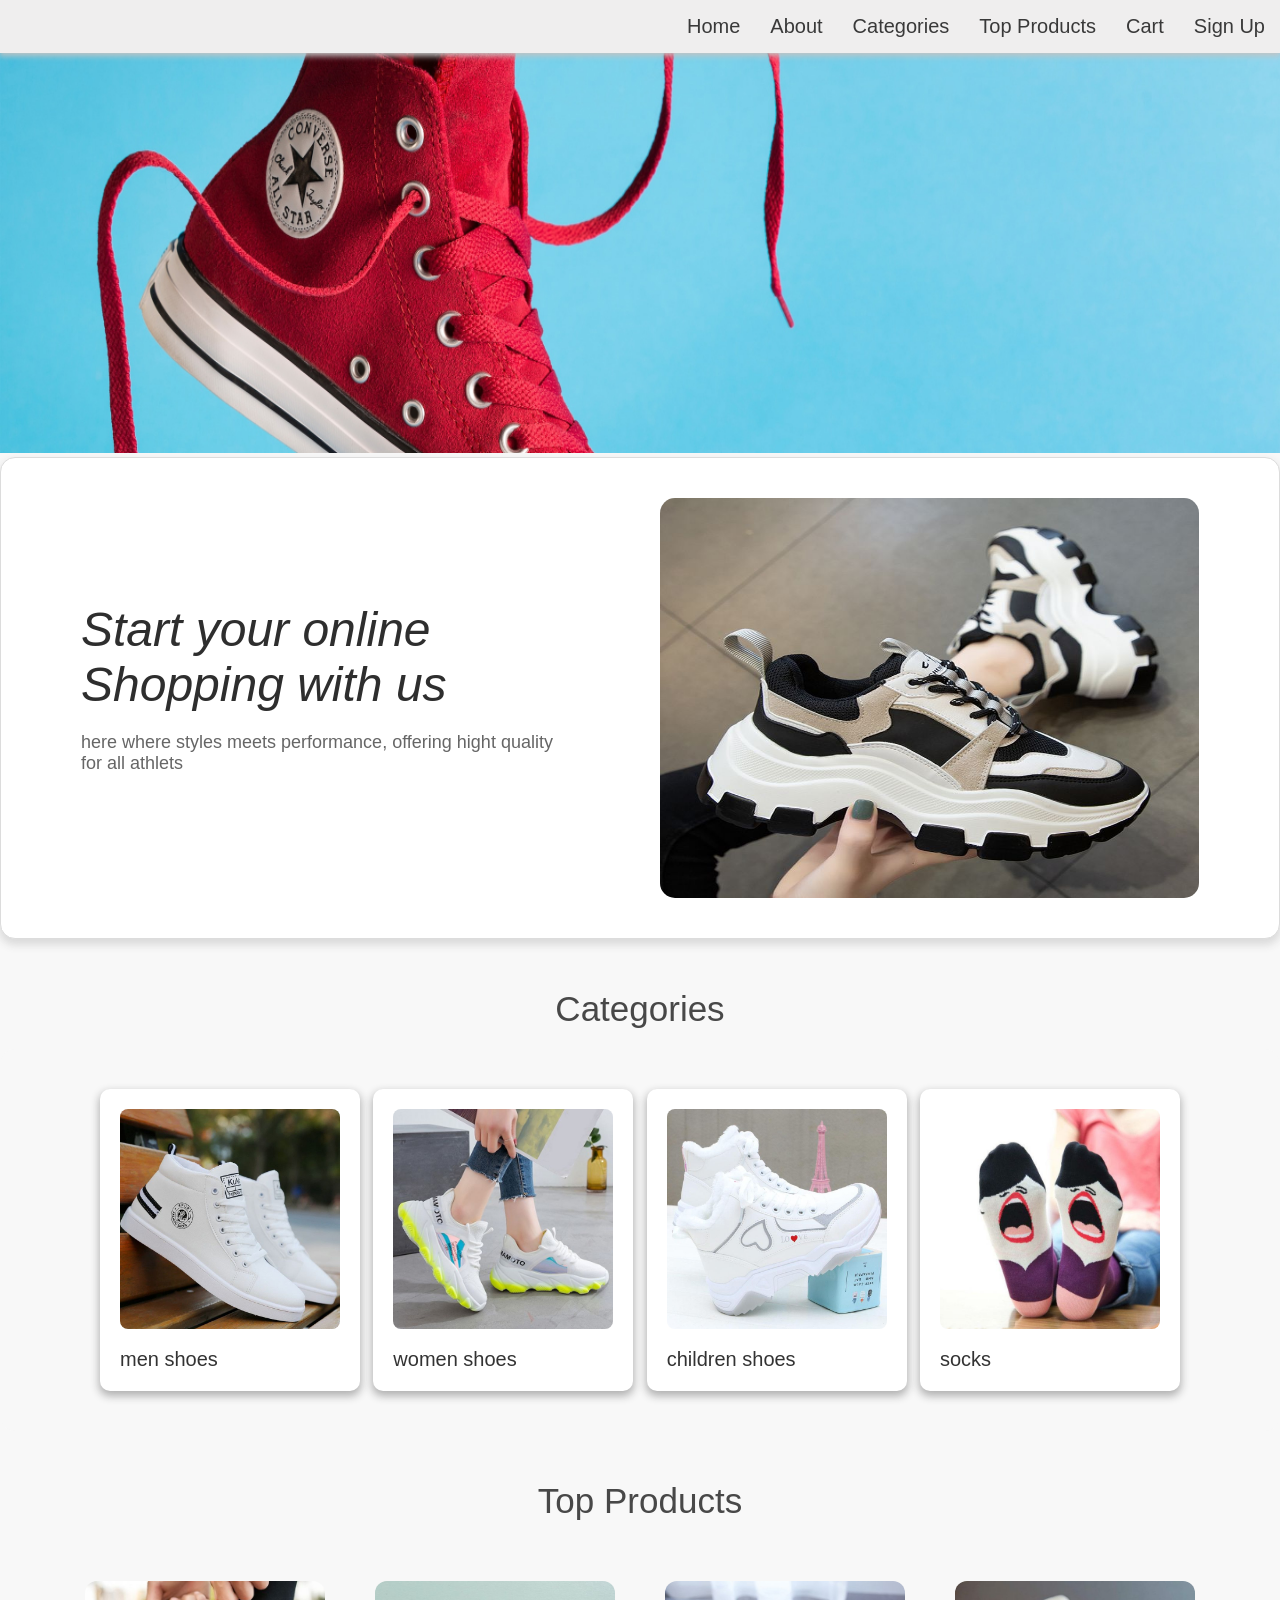
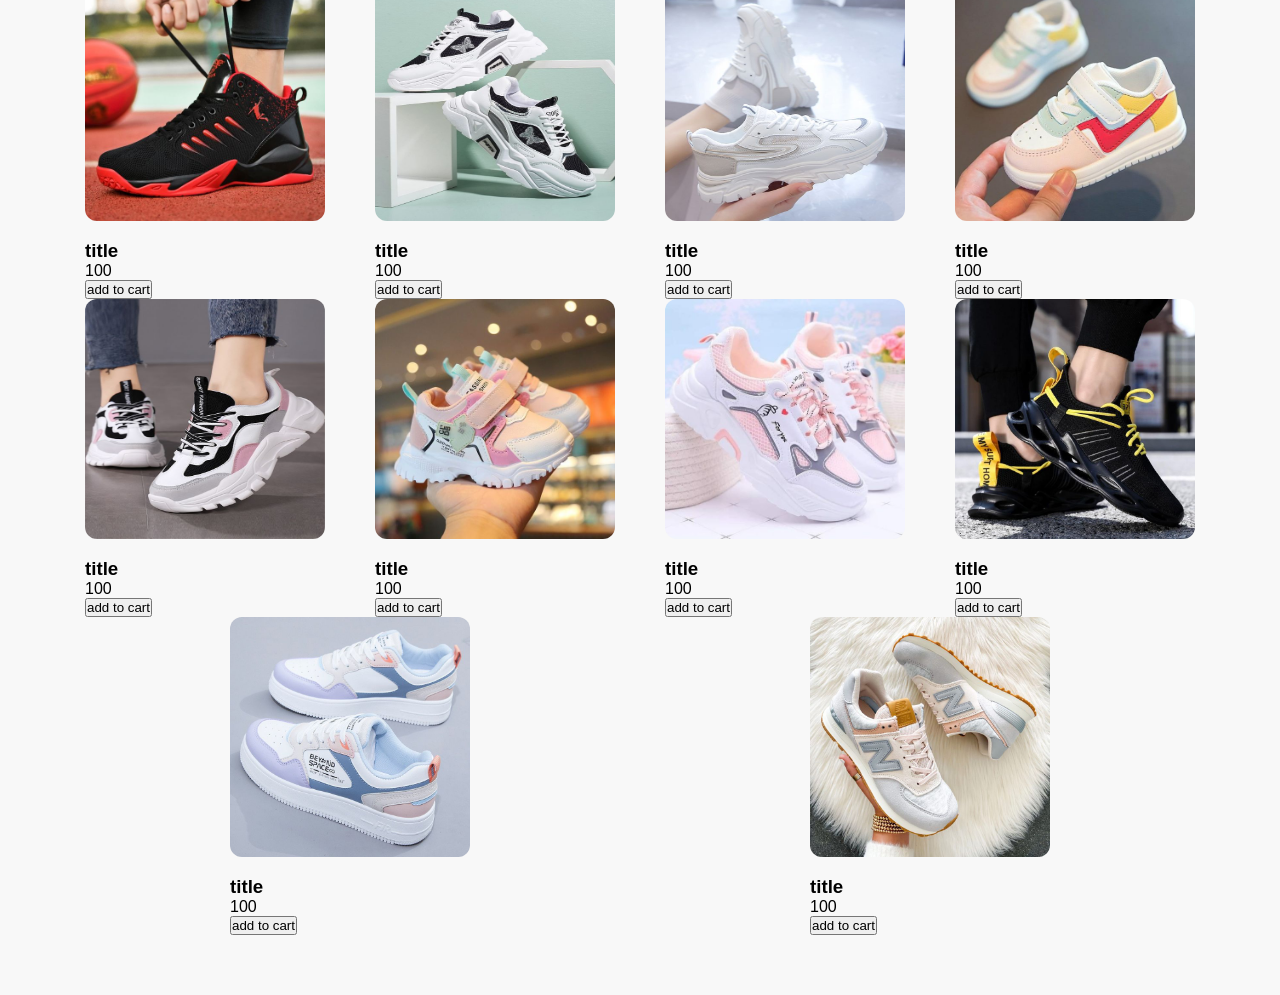
<file: finalShoes/index.html>
<!DOCTYPE html>
<html>
    <head>
        <title>Billy Sneakers</title>
        <meta name="description" content="web page that sells sport shoes">
        <meta name="viewport" content="width=device-width, initial-scale=1">
        <meta charset="UTF-8">
        <style>
         
        </style>
        <link rel="stylesheet" type="text/css" href="style.css">
    </head>
    <body>
        <!--menu list-->
        <ul class="menu">
                <li class="menu_item">Home</li>
                <li class="menu_item">About</li>
                <li class="menu_item"><a  href="#Categories">Categories</a></li>
                <li class="menu_item"><a href="#topProducts">Top Products</a></li>
                <li><a href="./cart/cart.html" target="_blank">Cart</a></li>
                <li><a href="signup.html">Sign Up</a></li>
        </ul>

    <!--banner-->
    <img class="banner_img" src="./images/banner.jpg" alt="banner" >
    <!--section-->
    <div class="section">
        <div class="section_div">
            <h1 id="heading1">Start your online Shopping with us</h1>
            <p class="section_p">here where styles meets performance, offering hight quality for all athlets</p>
        </div>
        <img class="section_img" src="images/principal.jpg" alt="principal"/>
    </div>


    <!--categories-->
   <h2>Categories</h2>
    <div id="Categories" class="categories">
        
        <div class="category">
            <img class="category_img" src="images/men shoose.jpg" alt="men shoes" >
             <h3>men shoes</h3>
        </div>
    
        <div class="category">
            <img class="category_img" src="images/woman shoes.jpg" alt="weman shoes" >
            <h3>women shoes</h3>
        </div>

        <div class="category">
            <img class="category_img" src="images/children.jpg" alt="children shoes" >
            <h3>children shoes</h3>
        </div>

        <div class="category">
            <img class="category_img" src="images/socks.jpg" alt="socks image" >
            <h3>socks</h3>
        </div>

    </div>

    <!--top products-->
    <h2>Top Products</h2>
    <div id="topProducts" class="topProducts">
        <div class="product-container">
            <img class="topProduct_img" src="images/1.jpg" alt=" image" >
            <h3 class="title">title</h3>
            <P class="productPrice">100</P>
            <button class="add-cart">add to cart</button>
        </div>
        <div class="product-container">
            <img class="topProduct_img" src="images/2.jpg" alt=" image" >
            <h3 class="title">title</h3>
            <P class="productPrice">100</P>
            <button class="add-cart">add to cart</button>
        </div>
        <div class="product-container">
            <img class="topProduct_img" src="images/3.jpg" alt=" image" >
            <h3 class="title">title</h3>
            <P class="productPrice">100</P>
            <button class="add-cart">add to cart</button>
        </div>
        <div class="product-container">
            <img class="topProduct_img" src="images/4.jpg" alt=" image" >
            <h3 class="title">title</h3>
            <P class="productPrice">100</P>
            <button class="add-cart">add to cart</button>
        </div>
        <div class="product-container">
            <img class="topProduct_img" src="images/5.jpg" alt=" image" >
            <h3 class="title">title</h3>
            <P class="productPrice">100</P>
            <button class="add-cart">add to cart</button>
        </div>
        <div class="product-container">
            <img class="topProduct_img" src="images/6.jpg" alt=" image" >
            <h3 class="title">title</h3>
            <P class="productPrice">100</P>
            <button class="add-cart">add to cart</button>
        </div>
        <div class="product-container">
            <img class="topProduct_img" src="images/7.jpg" alt=" image" >
            <h3 class="title">title</h3>
            <P class="productPrice">100</P>
            <button class="add-cart">add to cart</button>
        </div>
        <div class="product-container">
            <img class="topProduct_img" src="images/8.jpg" alt=" image" >
            <h3 class="title">title</h3>
            <P class="productPrice">100</P>
            <button class="add-cart">add to cart</button>
        </div>
        <div class="product-container">
            <img class="topProduct_img" src="images/9.jpg" alt=" image" >
            <h3 class="title">title</h3>
            <P class="productPrice">100</P>
            <button class="add-cart">add to cart</button>
        </div>
        <div class="product-container">
            <img class="topProduct_img" src="images/10.jpg" alt=" image" >
            <h3 class="title">title</h3>
            <P class="productPrice">100</P>
            <button class="add-cart">add to cart</button>
        </div>
    </div>
    <script src="script.js"></script>
    </body>
</html>
</file>
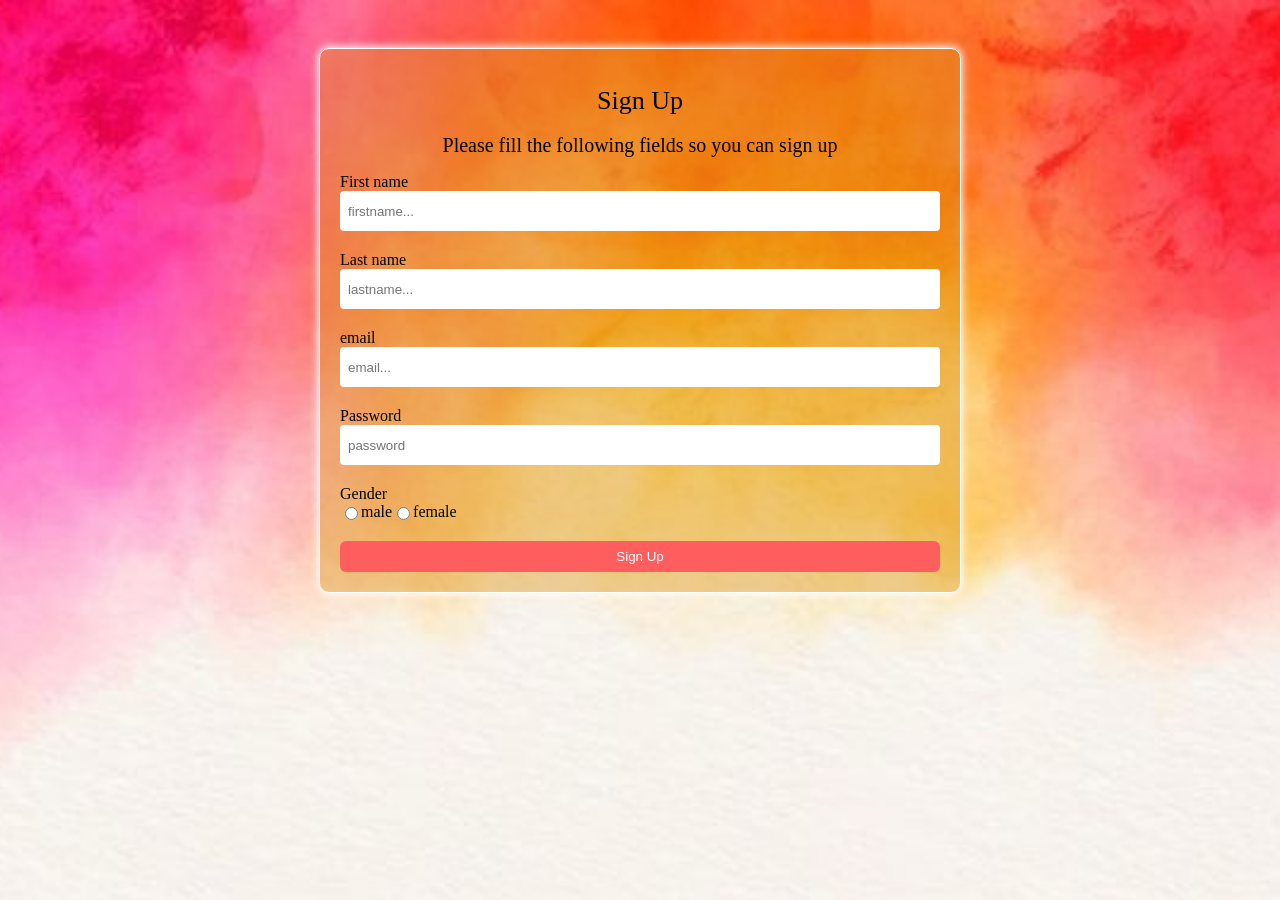
<file: finalShoes/signup.html>
<!DOCTYPE html>
<head>
    <meta charset="UTF-8">  
    <title>Signup</title>
    <link rel="stylesheet" href="signup.css">
</head>
<body>
    <form class="signup_form">
        <h1>Sign Up</h1>
        <h2>Please fill the following fields so you can sign up</h2>
        
        <div class="signup_inputs">
            <label >First name</label>
            <input class="signup_input" type="text" name="firstname" placeholder="firstname...">
        </div>

        <div class="signup_inputs">
            <label >Last name</label>
            <input type="text" class="signup_input" name="lasttname" placeholder="lastname...">
        </div>

        <div class="signup_inputs">
            <label >email</label>
            <input class="signup_input" type="email" name="email" placeholder="email...">
        </div>

        <div class="signup_inputs">
            <label for="password">Password</label>
            <input class="signup_input" type="password" name="password" placeholder="password">
        </div>

        <div class="signup_inputs">
            <label for="gender">Gender</label>
            <div class="radios_div">
                <input type="radio" name="gender" value="male"/> male
                <input  type="radio" name="gender" value="female"/> female
            </div>
        </div>
        <button class="signup_btn">Sign Up</button>
    </form> 
</body>
</html>
</file>
<file: finalShoes/style.css>
*{
    font-family:cursive;
    margin:0;
    padding: 0;
    font-family: 'Segoe UI', Tahoma, Geneva, Verdana, sans-serif;
}
body{
    background-color: #F8F8F8;
}
.banner_img {
    width: 100%;
    height: 400px; 
}

#heading1 {
    font-size: 48px;
    font-weight: 400;
    font-style: italic;
    color: #2e2e2e; 
    margin-bottom: 20px; 
    text-align: left;
} 

.section {
    display: flex;
    flex-direction: row;
    border: 1px solid #dcdcdc; 
    justify-content: space-between;
    align-items: center;
    border-radius: 15px; 
    padding: 40px 80px; 
    margin-bottom: 50px;
    background-color: #fff; 
    box-shadow: 0px 5px 8px 1px #dadada;
}
.category {
    width: 220px;
    padding: 20px;
    background-color: #fff; 
    border-radius: 10px; 
    box-shadow: 0px 4px 9px 1px #b0b0b0;
}
.section_p {
    color: #666666;
    font-size: 18px;
    margin-bottom: 20px;
    max-width: 90%; 
}

.section_img {
    flex: 0.5;
    height: 400px;
    border-radius: 15px; 
}

.section_div {
    flex: 0.5;
    padding-right: 40px; 
}
.categories {
    display: flex;
    justify-content: space-between;
    align-items: center;
    padding: 40px 100px; 
    background-color: #f8f8f8; 
    border-radius: 15px;
    margin-bottom: 50px;
    flex-wrap: wrap;
}

.category_img {
    width: 220px;
    height: 220px;
    border-radius: 8px; 
    margin-bottom: 15px; 
}
.category h3{
    font-size: 20px;
    font-weight: 500;
    color: #333;  
}
h2{
    font-weight: 500;
    text-align: center;
    font-size: 35px;
    color: #484848	;
    margin-bottom: 20px;
}
li{
    list-style-type: none;
    margin: 15px;
    font-size: 20px;
    font-weight: 500;
    color: #393939; 
}
a{
    color: #393939;
     font-size: 20px;
    font-weight: 500;
    text-decoration: none;
}
ul{
    display: flex;
    flex-direction: row;
    justify-content: flex-end;  
    position: sticky;
    top: 0;
    background-color: #efeeee;
    box-shadow: 0px 2px 6px 1px #c4c4c4;
} 
.topProduct_img{
    width: 240px;
    height: 240px;
    border-radius: 12px;
    margin-bottom: 15px;
}
.topProducts{
    display: flex;
    flex-direction: row;
    flex-wrap: wrap;
    justify-content: space-around;
    margin: 60px;
}
</file>
<file: finalShoes/signup.css>
body{
    background-image: url(images/singupbackground.jpg);
    background-repeat:no-repeat;
    background-size: cover;
    background-position: center;
    background-attachment: fixed;
}
.signup_form{
display: flex;
flex-direction: column;
align-items: center;
width: 600px;
height: fit-content;    
margin: auto;
position: relative;
top: 40px;
border:1px solid white ;
border-radius: 10px;
padding: 20px;
box-shadow: 0px 0px 8px 1px white;
background-color: rgba(218, 148, 34, 0.4);
}

.signup_form h1{
font-size: 26px ;
font-weight: 500;

}
.signup_form h2{
font-size: 20px ;
font-weight: 500;
margin-top: 0px;
}
.signup_inputs{
display: flex;
flex-direction: column;
margin-bottom: 20px;
width: 100%;
}
.signup_input{      
height: 24px;
border: none;
outline: none;
padding: 10px;
border-radius: 10px;
transition: outline 0.5s ease;
}
.radios_div{
display: flex;
}


.signup_btn{
    width: 100%;
    padding: 8px;
    color: white;
    background-color: rgb(255, 94, 94);
    border: none;
    border-radius: 6px;
    transition:background-color 0.5s ease-out;
}
.signup_btn:hover{
    background-color: rgb(119, 20, 27);
    cursor: pointer;
}   

.signup_input{
    padding: 8px;
    border: none;
    outline: none;
    border-radius:  4px;
}
.signup_input:hover{
    outline:2px solid rgb(255, 136, 0);
}
</file>
